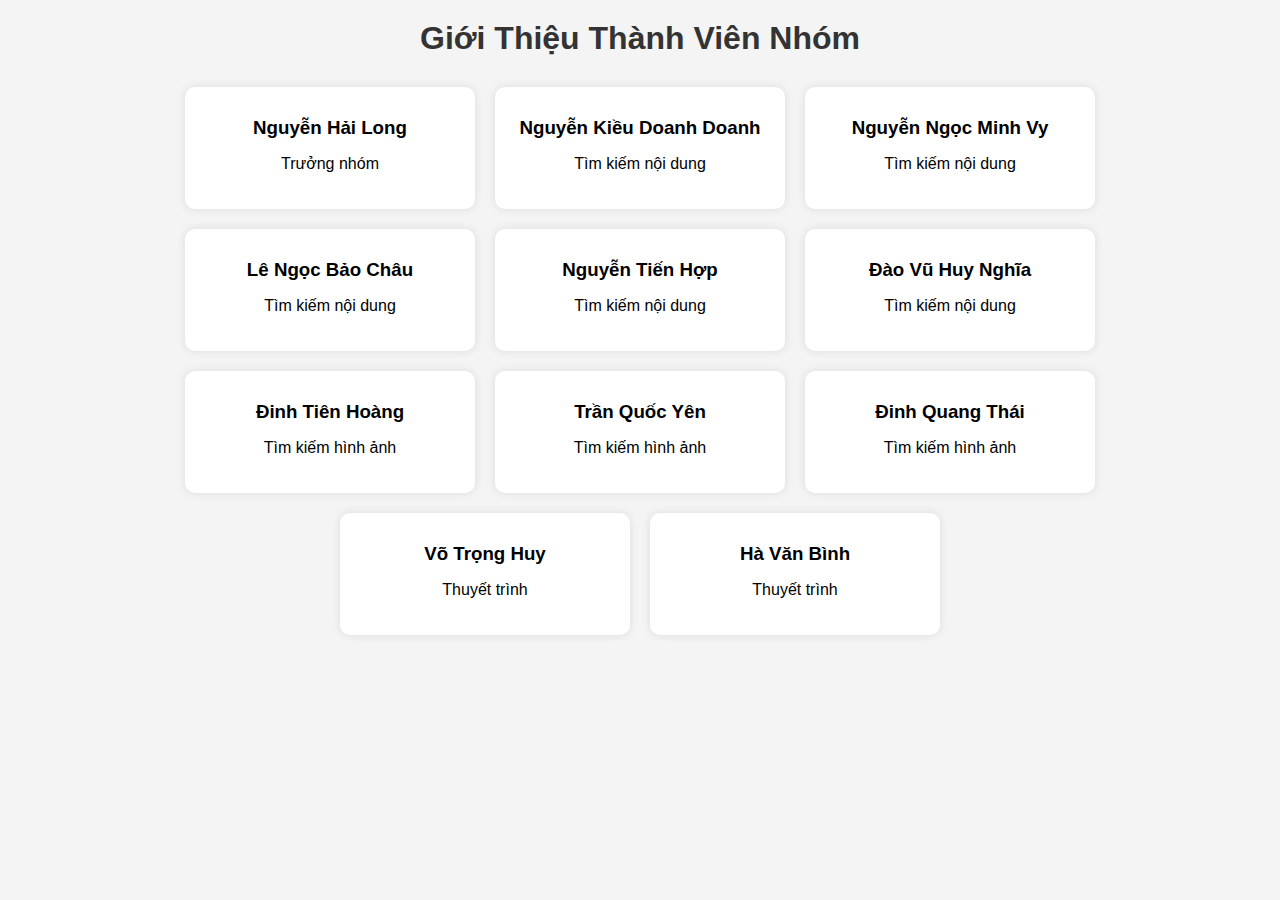
<file: gioithieuthanhvien.html>
<!DOCTYPE html>
<html lang="vi">
<head>
    <meta charset="UTF-8">
    <meta name="viewport" content="width=device-width, initial-scale=1.0">
    <title>Giới Thiệu Nhóm</title>
    <link rel="icon" type="png" href="header.png">
    <style>
        body {
            font-family: Arial, sans-serif;
            margin: 0;
            padding: 0;
            background-color: #f4f4f4;
            text-align: center;nn
        }
        .container {
            width: 80%;
            margin: auto;
            overflow: hidden;
        }
        h1 {
            margin: 20px 0;
            color: #333;
        }
        .team {
            display: flex;
            flex-wrap: wrap;
            justify-content: center;
        }
        .member {
            background: white;
            margin: 10px;
            padding: 20px;
            border-radius: 10px;
            box-shadow: 0 0 10px rgba(0, 0, 0, 0.1);
            width: 250px;
        }
        .member h3 {
            margin: 10px 0 5px;
        }
    </style>
</head>
<body>
    <div class="container">
        <h1>Giới Thiệu Thành Viên Nhóm</h1>
        <div class="team">
            <div class="member">
                <h3>Nguyễn Hải Long</h3>
                <p>Trưởng nhóm</p>
            </div>
            <div class="member">
                <h3>Nguyễn Kiều Doanh Doanh</h3>
                <p>Tìm kiếm nội dung</p>
            </div>
            <div class="member">
                <h3>Nguyễn Ngọc Minh Vy</h3>
                <p>Tìm kiếm nội dung</p>
            </div>
            <div class="member">
                <h3>Lê Ngọc Bảo Châu</h3>
                <p>Tìm kiếm nội dung</p>
            </div>
            <div class="member">
                <h3>Nguyễn Tiến Hợp</h3>
                <p>Tìm kiếm nội dung</p>
            </div>
            <div class="member">
                <h3>Đào Vũ Huy Nghĩa</h3>
                <p>Tìm kiếm nội dung</p>
            </div>
            <div class="member">
                <h3>Đinh Tiên Hoàng</h3>
                <p>Tìm kiếm hình ảnh</p>
            </div>
            <div class="member">
                <h3>Trần Quốc Yên</h3>
                <p>Tìm kiếm hình ảnh</p>
            </div>
            <div class="member">
                <h3>Đinh Quang Thái</h3>
                <p>Tìm kiếm hình ảnh</p>
            </div>
            <div class="member">
                <h3>Võ Trọng Huy</h3>
                <p>Thuyết trình</p>
            </div>
            <div class="member">
                <h3>Hà Văn Bình</h3>
                <p>Thuyết trình</p>
            </div>
        </div>
    </div>
</body>
</html>
</file>
